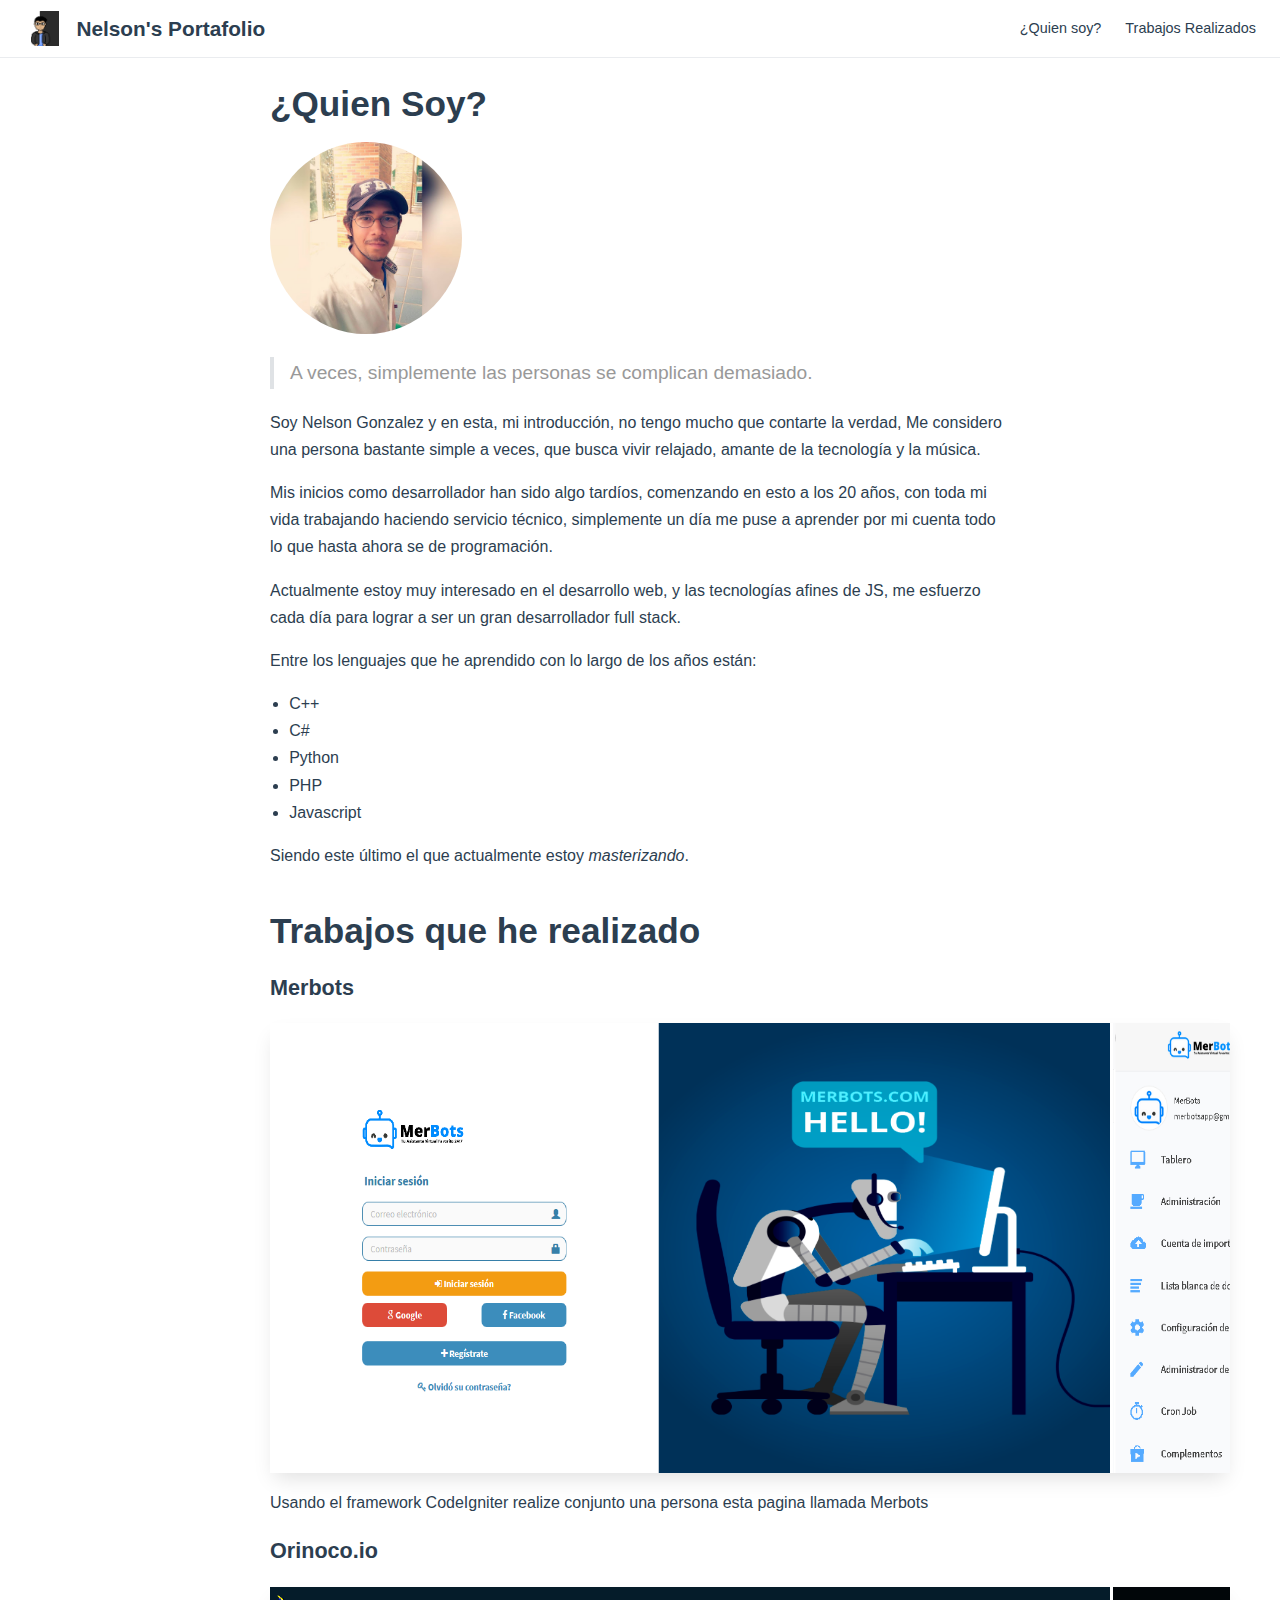
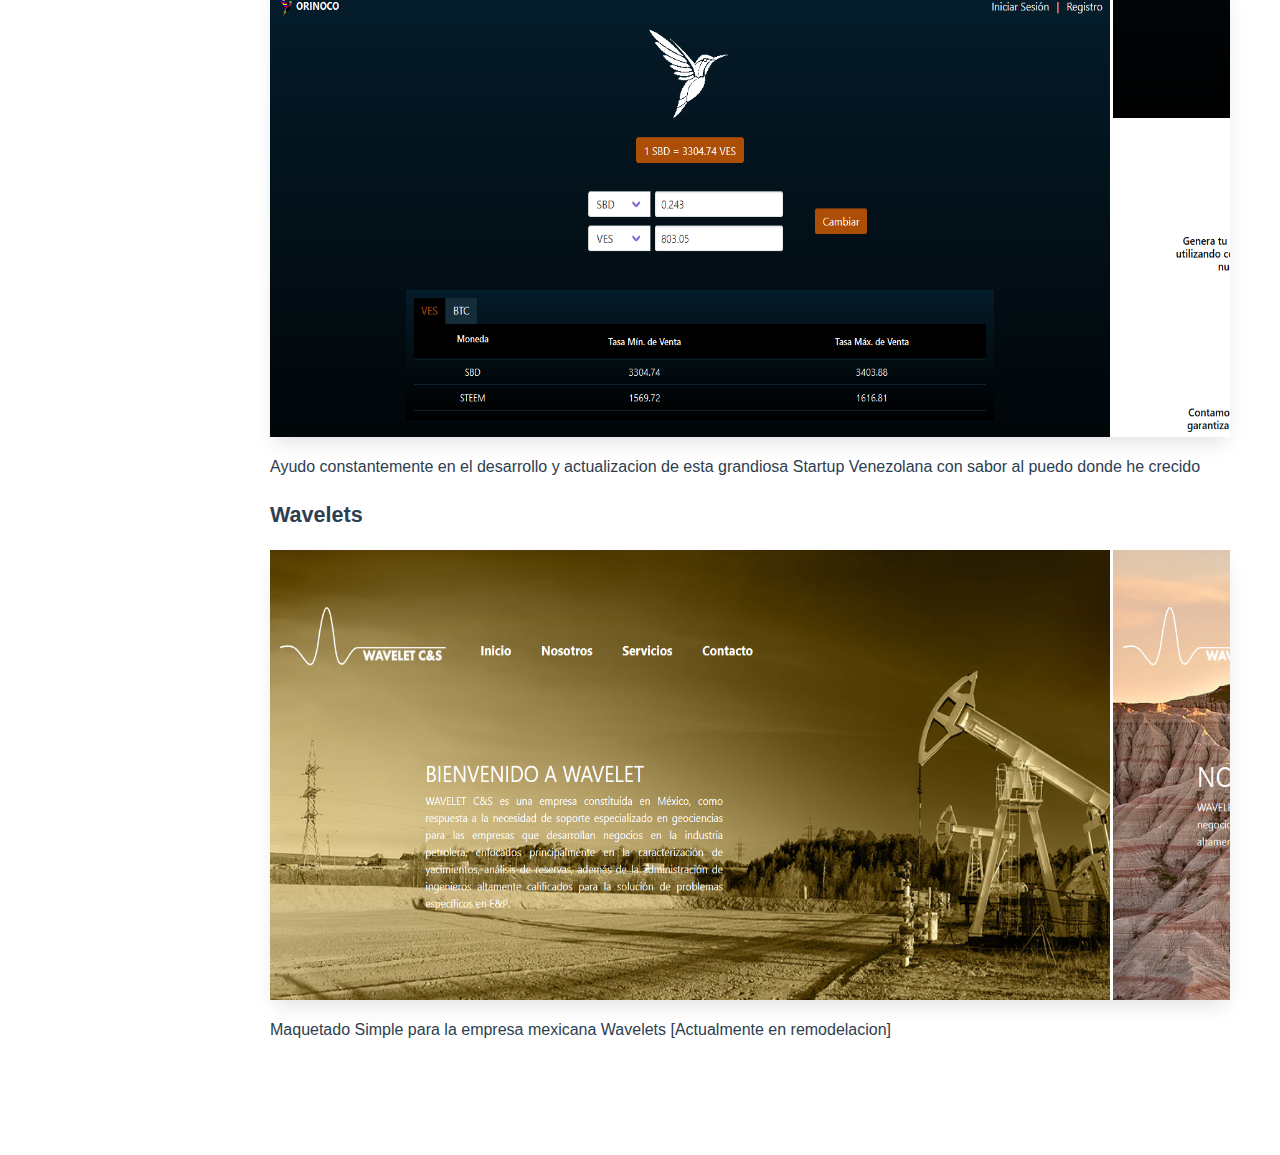
<file: index.html>
<!DOCTYPE html>
<html lang="en-US">
  <head>
    <meta charset="utf-8">
    <meta name="viewport" content="width=device-width,initial-scale=1">
    <title>¿Quien Soy? | Nelson&#39;s Portafolio</title>
    <meta name="description" content="">
    
    
    <link rel="preload" href="/assets/css/0.styles.4dd3f856.css" as="style"><link rel="preload" href="/assets/js/app.1fb35cbd.js" as="script"><link rel="preload" href="/assets/js/5.9b85b4df.js" as="script"><link rel="preload" href="/assets/js/3.26d5407f.js" as="script"><link rel="preload" href="/assets/js/2.82737d0f.js" as="script"><link rel="prefetch" href="/assets/js/4.0422691a.js"><link rel="prefetch" href="/assets/js/6.370ee609.js">
    <link rel="stylesheet" href="/assets/css/0.styles.4dd3f856.css">
  </head>
  <body>
    <div id="app" data-server-rendered="true"><div class="theme-container no-sidebar"><header class="navbar"><div class="sidebar-button"><svg xmlns="http://www.w3.org/2000/svg" aria-hidden="true" role="img" viewBox="0 0 448 512" class="icon"><path fill="currentColor" d="M436 124H12c-6.627 0-12-5.373-12-12V80c0-6.627 5.373-12 12-12h424c6.627 0 12 5.373 12 12v32c0 6.627-5.373 12-12 12zm0 160H12c-6.627 0-12-5.373-12-12v-32c0-6.627 5.373-12 12-12h424c6.627 0 12 5.373 12 12v32c0 6.627-5.373 12-12 12zm0 160H12c-6.627 0-12-5.373-12-12v-32c0-6.627 5.373-12 12-12h424c6.627 0 12 5.373 12 12v32c0 6.627-5.373 12-12 12z"></path></svg></div> <a href="/" class="home-link router-link-exact-active router-link-active"><img src="/logo.png" alt="Nelson's Portafolio" class="logo"> <span class="site-name can-hide">Nelson's Portafolio</span></a> <div class="links" style="max-width:nullpx;"><!----> <nav class="nav-links can-hide"><div class="nav-item"><a href="/#¿quien-soy" class="nav-link">¿Quien soy?</a></div><div class="nav-item"><a href="/#trabajos-que-he-realizado" class="nav-link">Trabajos Realizados</a></div> <!----></nav></div></header> <div class="sidebar-mask"></div> <div class="sidebar"><nav class="nav-links"><div class="nav-item"><a href="/#¿quien-soy" class="nav-link">¿Quien soy?</a></div><div class="nav-item"><a href="/#trabajos-que-he-realizado" class="nav-link">Trabajos Realizados</a></div> <!----></nav>  <!----> </div> <div class="page"> <div class="content"><h1 id="¿quien-soy"><a href="#¿quien-soy" aria-hidden="true" class="header-anchor">#</a> ¿Quien Soy?</h1> <div data-v-25c9a15d><img src="/assets/img/Perfil.23ca8363.jpg" alt="foto" class="perfil" data-v-25c9a15d></div> <blockquote><p>A veces, simplemente las personas se complican demasiado.</p></blockquote> <p>Soy Nelson Gonzalez y en esta, mi introducción, no tengo mucho que contarte la verdad, Me considero una persona bastante simple a veces, que busca vivir relajado, amante de la tecnología y la música.</p> <p>Mis inicios como desarrollador han sido algo tardíos, comenzando en esto a los 20 años, con toda mi vida trabajando haciendo servicio técnico, simplemente un día me puse a aprender por mi cuenta todo lo que hasta ahora se de programación.</p> <p>Actualmente estoy muy interesado en el desarrollo web, y las tecnologías afines de JS, me esfuerzo cada día para lograr a ser un gran desarrollador full stack.</p> <p>Entre los lenguajes que he aprendido con lo largo de los años están:</p> <ul><li>C++</li> <li>C#</li> <li>Python</li> <li>PHP</li> <li>Javascript</li></ul> <p>Siendo este último el que actualmente estoy <em>masterizando</em>.</p> <h1 id="trabajos-que-he-realizado"><a href="#trabajos-que-he-realizado" aria-hidden="true" class="header-anchor">#</a> Trabajos que he realizado</h1> <tbody data-v-519c1f66><div data-v-519c1f66><h3 class="titulo" data-v-519c1f66>Merbots</h3> <div class="imagenes" data-v-519c1f66><div class="slider" data-v-519c1f66><div class="slide-track" data-v-519c1f66><img src="/assets/img/Merbots.ac8926ce.png" alt class="imagen" data-v-519c1f66><img src="/assets/img/Merbots2.8c4ffbb5.png" alt class="imagen" data-v-519c1f66><img src="/assets/img/Merbots3.0368115a.png" alt class="imagen" data-v-519c1f66></div></div></div> <p class="descripcion" data-v-519c1f66>Usando el framework CodeIgniter realize conjunto una persona esta pagina llamada Merbots</p></div><div data-v-519c1f66><h3 class="titulo" data-v-519c1f66>Orinoco.io</h3> <div class="imagenes" data-v-519c1f66><div class="slider" data-v-519c1f66><div class="slide-track" data-v-519c1f66><img src="/assets/img/Orinoco.031fefc5.png" alt class="imagen" data-v-519c1f66><img src="/assets/img/Orinoco2.940811d7.png" alt class="imagen" data-v-519c1f66><img src="/assets/img/Orinoco3.abe27b77.png" alt class="imagen" data-v-519c1f66></div></div></div> <p class="descripcion" data-v-519c1f66>Ayudo constantemente en el desarrollo y actualizacion de esta grandiosa Startup Venezolana con sabor al puedo donde he crecido</p></div><div data-v-519c1f66><h3 class="titulo" data-v-519c1f66>Wavelets</h3> <div class="imagenes" data-v-519c1f66><div class="slider" data-v-519c1f66><div class="slide-track" data-v-519c1f66><img src="/assets/img/Wavele.779b659e.png" alt class="imagen" data-v-519c1f66><img src="/assets/img/Wavele2.c5ef6ca4.jpg" alt class="imagen" data-v-519c1f66><img src="/assets/img/Wavele3.81b0e55e.png" alt class="imagen" data-v-519c1f66></div></div></div> <p class="descripcion" data-v-519c1f66>Maquetado Simple para la empresa mexicana Wavelets [Actualmente en remodelacion]</p></div></tbody></div> <div class="page-edit"><!----> <!----></div> <!----> </div> <!----></div></div>
    <script src="/assets/js/app.1fb35cbd.js" defer></script><script src="/assets/js/5.9b85b4df.js" defer></script><script src="/assets/js/3.26d5407f.js" defer></script><script src="/assets/js/2.82737d0f.js" defer></script>
  </body>
</html>
</file>
<file: assets/css/0.styles.4dd3f856.css>
.home{padding:3.6rem 2rem 0;max-width:960px;margin:0 auto}.home .hero{text-align:center}.home .hero img{max-height:280px;display:block;margin:3rem auto 1.5rem}.home .hero h1{font-size:3rem}.home .hero .action,.home .hero .description,.home .hero h1{margin:1.8rem auto}.home .hero .description{max-width:35rem;font-size:1.6rem;line-height:1.3;color:#6a8bad}.home .hero .action-button{display:inline-block;font-size:1.2rem;color:#fff;background-color:#3eaf7c;padding:.8rem 1.6rem;border-radius:4px;transition:background-color .1s ease;box-sizing:border-box;border-bottom:1px solid #389d70}.home .hero .action-button:hover{background-color:#4abf8a}.home .features{border-top:1px solid #eaecef;padding:1.2rem 0;margin-top:2.5rem;display:flex;flex-wrap:wrap;align-items:flex-start;align-content:stretch;justify-content:space-between}.home .feature{flex-grow:1;flex-basis:30%;max-width:30%}.home .feature h2{font-size:1.4rem;font-weight:500;border-bottom:none;padding-bottom:0;color:#3a5169}.home .feature p{color:#4e6e8e}.home .footer{padding:2.5rem;border-top:1px solid #eaecef;text-align:center;color:#4e6e8e}@media (max-width:719px){.home .features{flex-direction:column}.home .feature{max-width:100%;padding:0 2.5rem}}@media (max-width:419px){.home{padding-left:1.5rem;padding-right:1.5rem}.home .hero img{max-height:210px;margin:2rem auto 1.2rem}.home .hero h1{font-size:2rem}.home .hero .action,.home .hero .description,.home .hero h1{margin:1.2rem auto}.home .hero .description{font-size:1.2rem}.home .hero .action-button{font-size:1rem;padding:.6rem 1.2rem}.home .feature h2{font-size:1.25rem}}@keyframes scroll-data-v-519c1f66{0%{transform:translateX(0)}to{transform:translateX(-1680px)}}.slider[data-v-519c1f66]{background:#fff;box-shadow:0 10px 20px -5px rgba(0,0,0,.125);height:450px;margin:auto;overflow:hidden;position:relative;width:960px}.slider[data-v-519c1f66]:after,.slider[data-v-519c1f66]:before{content:"";height:450px;position:absolute;width:100px;z-index:2}.slider[data-v-519c1f66]:after{right:0;top:0;transform:rotate(180deg)}.slider[data-v-519c1f66]:before{left:0;top:0}.slide-track[data-v-519c1f66]{animation:scroll-data-v-519c1f66 30s linear infinite;display:flex;width:840px}.imagen[data-v-519c1f66]{height:450px;width:100%;margin-right:3px}.search-box{display:inline-block;position:relative;margin-right:1rem}.search-box input{cursor:text;width:10rem;color:#4e6e8e;display:inline-block;border:1px solid #cfd4db;border-radius:2rem;font-size:.9rem;line-height:2rem;padding:0 .5rem 0 2rem;outline:none;transition:all .2s ease;background:#fff url(/assets/img/search.83621669.svg) .6rem .5rem no-repeat;background-size:1rem}.search-box input:focus{cursor:auto;border-color:#3eaf7c}.search-box .suggestions{background:#fff;width:20rem;position:absolute;top:1.5rem;border:1px solid #cfd4db;border-radius:6px;padding:.4rem;list-style-type:none}.search-box .suggestions.align-right{right:0}.search-box .suggestion{line-height:1.4;padding:.4rem .6rem;border-radius:4px;cursor:pointer}.search-box .suggestion a{white-space:normal;color:#5d82a6}.search-box .suggestion a .page-title{font-weight:600}.search-box .suggestion a .header{font-size:.9em;margin-left:.25em}.search-box .suggestion.focused{background-color:#f3f4f5}.search-box .suggestion.focused a{color:#3eaf7c}@media (max-width:959px){.search-box input{cursor:pointer;width:0;border-color:transparent;position:relative}.search-box input:focus{cursor:text;left:0;width:10rem}}@media (max-width:959px) and (min-width:719px){.search-box .suggestions{left:0}}@media (max-width:719px){.search-box{margin-right:0}.search-box input{left:1rem}.search-box .suggestions{right:0}}@media (max-width:419px){.search-box .suggestions{width:calc(100vw - 4rem)}.search-box input:focus{width:8rem}}.dropdown-enter,.dropdown-leave-to{height:0!important}.dropdown-wrapper{cursor:pointer}.dropdown-wrapper .dropdown-title{display:block}.dropdown-wrapper .dropdown-title:hover{border-color:transparent}.dropdown-wrapper .dropdown-title .arrow{vertical-align:middle;margin-top:-1px;margin-left:.4rem}.dropdown-wrapper .nav-dropdown .dropdown-item{color:inherit;line-height:1.7rem}.dropdown-wrapper .nav-dropdown .dropdown-item h4{margin:.45rem 0 0;border-top:1px solid #eee;padding:.45rem 1.5rem 0 1.25rem}.dropdown-wrapper .nav-dropdown .dropdown-item .dropdown-subitem-wrapper{padding:0;list-style:none}.dropdown-wrapper .nav-dropdown .dropdown-item .dropdown-subitem-wrapper .dropdown-subitem{font-size:.9em}.dropdown-wrapper .nav-dropdown .dropdown-item a{display:block;line-height:1.7rem;position:relative;border-bottom:none;font-weight:400;margin-bottom:0;padding:0 1.5rem 0 1.25rem}.dropdown-wrapper .nav-dropdown .dropdown-item a.router-link-active,.dropdown-wrapper .nav-dropdown .dropdown-item a:hover{color:#3eaf7c}.dropdown-wrapper .nav-dropdown .dropdown-item a.router-link-active:after{content:"";width:0;height:0;border-left:5px solid #3eaf7c;border-top:3px solid transparent;border-bottom:3px solid transparent;position:absolute;top:calc(50% - 2px);left:9px}.dropdown-wrapper .nav-dropdown .dropdown-item:first-child h4{margin-top:0;padding-top:0;border-top:0}@media (max-width:719px){.dropdown-wrapper.open .dropdown-title{margin-bottom:.5rem}.dropdown-wrapper .nav-dropdown{transition:height .1s ease-out;overflow:hidden}.dropdown-wrapper .nav-dropdown .dropdown-item h4{border-top:0;margin-top:0;padding-top:0}.dropdown-wrapper .nav-dropdown .dropdown-item>a,.dropdown-wrapper .nav-dropdown .dropdown-item h4{font-size:15px;line-height:2rem}.dropdown-wrapper .nav-dropdown .dropdown-item .dropdown-subitem{font-size:14px;padding-left:1rem}}@media (min-width:719px){.dropdown-wrapper{height:1.8rem}.dropdown-wrapper:hover .nav-dropdown{display:block!important}.dropdown-wrapper .dropdown-title .arrow{border-left:4px solid transparent;border-right:4px solid transparent;border-top:6px solid #ccc;border-bottom:0}.dropdown-wrapper .nav-dropdown{display:none;height:auto!important;box-sizing:border-box;max-height:calc(100vh - 2.7rem);overflow-y:auto;position:absolute;top:100%;right:0;background-color:#fff;padding:.6rem 0;border:1px solid #ddd;border-bottom-color:#ccc;text-align:left;border-radius:.25rem;white-space:nowrap;margin:0}}.nav-links{display:inline-block}.nav-links a{line-height:1.4rem;color:inherit}.nav-links a.router-link-active,.nav-links a:hover{color:#3eaf7c}.nav-links .nav-item{position:relative;display:inline-block;margin-left:1.5rem;line-height:2rem}.nav-links .nav-item:first-child{margin-left:0}.nav-links .repo-link{margin-left:1.5rem}@media (max-width:719px){.nav-links .nav-item,.nav-links .repo-link{margin-left:0}}@media (min-width:719px){.nav-links a.router-link-active,.nav-links a:hover{color:#2c3e50}.nav-item>a:not(.external).router-link-active,.nav-item>a:not(.external):hover{margin-bottom:-2px;border-bottom:2px solid #46bd87}}.navbar{padding:.7rem 1.5rem;line-height:2.2rem;position:relative}.navbar a,.navbar img,.navbar span{display:inline-block}.navbar .logo{height:2.2rem;min-width:2.2rem;margin-right:.8rem;vertical-align:top}.navbar .site-name{font-size:1.3rem;font-weight:600;color:#2c3e50;position:relative}.navbar .links{padding-left:1.5rem;box-sizing:border-box;background-color:#fff;white-space:nowrap;font-size:.9rem;position:absolute;right:1.5rem;top:.7rem;display:flex}.navbar .links .search-box{flex:0 0 auto;vertical-align:top}.navbar .links .nav-links{flex:1}@media (max-width:719px){.navbar{padding-left:4rem}.navbar .can-hide{display:none}.navbar .links{padding-left:1.5rem}}.page-edit,.page-nav{max-width:740px;margin:0 auto;padding:2rem 2.5rem}@media (max-width:959px){.page-edit,.page-nav{padding:2rem}}@media (max-width:419px){.page-edit,.page-nav{padding:1.5rem}}.page{padding-bottom:2rem}.page-edit{padding-top:1rem;padding-bottom:1rem;overflow:auto}.page-edit .edit-link{display:inline-block}.page-edit .edit-link a{color:#4e6e8e;margin-right:.25rem}.page-edit .last-updated{float:right;font-size:.9em}.page-edit .last-updated .prefix{font-weight:500;color:#4e6e8e}.page-edit .last-updated .time{font-weight:400;color:#aaa}.page-nav{padding-top:1rem;padding-bottom:0}.page-nav .inner{min-height:2rem;margin-top:0;border-top:1px solid #eaecef;padding-top:1rem;overflow:auto}.page-nav .next{float:right}@media (max-width:719px){.page-edit .edit-link{margin-bottom:.5rem}.page-edit .last-updated{font-size:.8em;float:none;text-align:left}}.sidebar .sidebar-sub-headers{padding-left:1rem;font-size:.95em}a.sidebar-link{font-weight:400;display:inline-block;color:#2c3e50;border-left:.25rem solid transparent;padding:.35rem 1rem .35rem 1.25rem;line-height:1.4;width:100%;box-sizing:border-box}a.sidebar-link:hover{color:#3eaf7c}a.sidebar-link.active{font-weight:600;color:#3eaf7c;border-left-color:#3eaf7c}.sidebar-group a.sidebar-link{padding-left:2rem}.sidebar-sub-headers a.sidebar-link{padding-top:.25rem;padding-bottom:.25rem;border-left:none}.sidebar-sub-headers a.sidebar-link.active{font-weight:500}.sidebar-button{display:none;width:1.25rem;height:1.25rem;position:absolute;padding:.6rem;top:.6rem;left:1rem}.sidebar-button .icon{display:block;width:1.25rem;height:1.25rem}@media (max-width:719px){.sidebar-button{display:block}}.sidebar ul{padding:0;margin:0;list-style-type:none}.sidebar a{display:inline-block}.sidebar .nav-links{display:none;border-bottom:1px solid #eaecef;padding:.5rem 0 .75rem 0}.sidebar .nav-links a{font-weight:600}.sidebar .nav-links .nav-item,.sidebar .nav-links .repo-link{display:block;line-height:1.25rem;font-size:1.1em;padding:.5rem 0 .5rem 1.5rem}.sidebar .sidebar-links{padding:1.5rem 0}@media (max-width:719px){.sidebar .nav-links{display:block}.sidebar .nav-links .dropdown-wrapper .nav-dropdown .dropdown-item a.router-link-active:after{top:calc(1rem - 2px)}.sidebar .sidebar-links{padding:1rem 0}}.sw-update-popup{position:fixed;right:1em;bottom:1em;padding:1em;border:1px solid #3eaf7c;border-radius:3px;background:#fff;box-shadow:0 4px 16px rgba(0,0,0,.5);text-align:center}.sw-update-popup button{margin-top:.5em;padding:.25em 2em}.sw-update-popup-enter-active,.sw-update-popup-leave-active{transition:opacity .3s,transform .3s}.sw-update-popup-enter,.sw-update-popup-leave-to{opacity:0;transform:translateY(50%) scale(.5)}code[class*=language-],pre[class*=language-]{color:#ccc;background:none;font-family:Consolas,Monaco,Andale Mono,Ubuntu Mono,monospace;font-size:1em;text-align:left;white-space:pre;word-spacing:normal;word-break:normal;word-wrap:normal;line-height:1.5;-moz-tab-size:4;-o-tab-size:4;tab-size:4;-webkit-hyphens:none;-ms-hyphens:none;hyphens:none}pre[class*=language-]{padding:1em;margin:.5em 0;overflow:auto}:not(pre)>code[class*=language-],pre[class*=language-]{background:#2d2d2d}:not(pre)>code[class*=language-]{padding:.1em;border-radius:.3em;white-space:normal}.token.block-comment,.token.cdata,.token.comment,.token.doctype,.token.prolog{color:#999}.token.punctuation{color:#ccc}.token.attr-name,.token.deleted,.token.namespace,.token.tag{color:#e2777a}.token.function-name{color:#6196cc}.token.boolean,.token.function,.token.number{color:#f08d49}.token.class-name,.token.constant,.token.property,.token.symbol{color:#f8c555}.token.atrule,.token.builtin,.token.important,.token.keyword,.token.selector{color:#cc99cd}.token.attr-value,.token.char,.token.regex,.token.string,.token.variable{color:#7ec699}.token.entity,.token.operator,.token.url{color:#67cdcc}.token.bold,.token.important{font-weight:700}.token.italic{font-style:italic}.token.entity{cursor:help}.token.inserted{color:green}#nprogress{pointer-events:none}#nprogress .bar{background:#3eaf7c;position:fixed;z-index:1031;top:0;left:0;width:100%;height:2px}#nprogress .peg{display:block;position:absolute;right:0;width:100px;height:100%;box-shadow:0 0 10px #3eaf7c,0 0 5px #3eaf7c;opacity:1;transform:rotate(3deg) translateY(-4px)}#nprogress .spinner{display:block;position:fixed;z-index:1031;top:15px;right:15px}#nprogress .spinner-icon{width:18px;height:18px;box-sizing:border-box;border:2px solid transparent;border-top-color:#3eaf7c;border-left-color:#3eaf7c;border-radius:50%;animation:nprogress-spinner .4s linear infinite}.nprogress-custom-parent{overflow:hidden;position:relative}.nprogress-custom-parent #nprogress .bar,.nprogress-custom-parent #nprogress .spinner{position:absolute}@keyframes nprogress-spinner{0%{transform:rotate(0deg)}to{transform:rotate(1turn)}}.content code{color:#476582;padding:.25rem .5rem;margin:0;font-size:.85em;background-color:rgba(27,31,35,.05);border-radius:3px}.content pre,.content pre[class*=language-]{line-height:1.4;padding:1.25rem 1.5rem;margin:.85rem 0;background-color:#282c34;border-radius:6px;overflow:auto}.content pre[class*=language-] code,.content pre code{color:#fff;padding:0;background-color:transparent;border-radius:0}div[class*=language-]{position:relative;background-color:#282c34;border-radius:6px}div[class*=language-] .highlight-lines{user-select:none;padding-top:1.3rem;position:absolute;top:0;left:0;width:100%;line-height:1.4}div[class*=language-] .highlight-lines .highlighted{background-color:rgba(0,0,0,.66)}div[class*=language-] pre,div[class*=language-] pre[class*=language-]{background:transparent;position:relative;z-index:1}div[class*=language-]:before{position:absolute;z-index:3;top:.8em;right:1em;font-size:.75rem;color:hsla(0,0%,100%,.4)}div[class*=language-]:not(.line-numbers-mode) .line-numbers-wrapper{display:none}div[class*=language-].line-numbers-mode .highlight-lines .highlighted{position:relative}div[class*=language-].line-numbers-mode .highlight-lines .highlighted:before{content:" ";position:absolute;z-index:3;left:0;top:0;display:block;width:3.5rem;height:100%;background-color:rgba(0,0,0,.66)}div[class*=language-].line-numbers-mode pre{padding-left:4.5rem;vertical-align:middle}div[class*=language-].line-numbers-mode .line-numbers-wrapper{position:absolute;top:0;width:3.5rem;text-align:center;color:hsla(0,0%,100%,.3);padding:1.25rem 0;line-height:1.4}div[class*=language-].line-numbers-mode .line-numbers-wrapper br{user-select:none}div[class*=language-].line-numbers-mode .line-numbers-wrapper .line-number{position:relative;z-index:4;user-select:none;font-size:.85em}div[class*=language-].line-numbers-mode:after{content:"";position:absolute;z-index:2;top:0;left:0;width:3.5rem;height:100%;border-radius:6px 0 0 6px;border-right:1px solid rgba(0,0,0,.66);background-color:#282c34}div[class~=language-js]:before{content:"js"}div[class~=language-ts]:before{content:"ts"}div[class~=language-html]:before{content:"html"}div[class~=language-md]:before{content:"md"}div[class~=language-vue]:before{content:"vue"}div[class~=language-css]:before{content:"css"}div[class~=language-sass]:before{content:"sass"}div[class~=language-scss]:before{content:"scss"}div[class~=language-less]:before{content:"less"}div[class~=language-stylus]:before{content:"stylus"}div[class~=language-go]:before{content:"go"}div[class~=language-java]:before{content:"java"}div[class~=language-c]:before{content:"c"}div[class~=language-sh]:before{content:"sh"}div[class~=language-yaml]:before{content:"yaml"}div[class~=language-py]:before{content:"py"}div[class~=language-javascript]:before{content:"js"}div[class~=language-typescript]:before{content:"ts"}div[class~=language-markup]:before{content:"html"}div[class~=language-markdown]:before{content:"md"}div[class~=language-json]:before{content:"json"}div[class~=language-ruby]:before{content:"rb"}div[class~=language-python]:before{content:"py"}div[class~=language-bash]:before{content:"sh"}.custom-block .custom-block-title{font-weight:600;margin-bottom:-.4rem}.custom-block.danger,.custom-block.tip,.custom-block.warning{padding:.1rem 1.5rem;border-left-width:.5rem;border-left-style:solid;margin:1rem 0}.custom-block.tip{background-color:#f3f5f7;border-color:#42b983}.custom-block.warning{background-color:rgba(255,229,100,.3);border-color:#e7c000;color:#6b5900}.custom-block.warning .custom-block-title{color:#b29400}.custom-block.warning a{color:#2c3e50}.custom-block.danger{background-color:#ffe6e6;border-color:#c00;color:#4d0000}.custom-block.danger .custom-block-title{color:#900}.custom-block.danger a{color:#2c3e50}.arrow{display:inline-block;width:0;height:0}.arrow.up{border-bottom:6px solid #ccc}.arrow.down,.arrow.up{border-left:4px solid transparent;border-right:4px solid transparent}.arrow.down{border-top:6px solid #ccc}.arrow.right{border-left:6px solid #ccc}.arrow.left,.arrow.right{border-top:4px solid transparent;border-bottom:4px solid transparent}.arrow.left{border-right:6px solid #ccc}.content:not(.custom){max-width:740px;margin:0 auto;padding:2rem 2.5rem}@media (max-width:959px){.content:not(.custom){padding:2rem}}@media (max-width:419px){.content:not(.custom){padding:1.5rem}}.table-of-contents .badge{vertical-align:middle}body,html{padding:0;margin:0;scroll-behavior:smooth}body{font-family:-apple-system,BlinkMacSystemFont,Segoe UI,Roboto,Oxygen,Ubuntu,Cantarell,Fira Sans,Droid Sans,Helvetica Neue,sans-serif;-webkit-font-smoothing:antialiased;-moz-osx-font-smoothing:grayscale;font-size:16px;color:#2c3e50}.page{padding-left:20rem}.navbar{z-index:20;right:0;height:3.6rem;background-color:#fff;box-sizing:border-box;border-bottom:1px solid #eaecef}.navbar,.sidebar-mask{position:fixed;top:0;left:0}.sidebar-mask{z-index:9;width:100vw;height:100vh;display:none}.sidebar{font-size:15px;background-color:#fff;width:20rem;position:fixed;z-index:10;margin:0;top:3.6rem;left:0;bottom:0;box-sizing:border-box;border-right:1px solid #eaecef;overflow-y:auto}.content:not(.custom)>:first-child{margin-top:3.6rem}.content:not(.custom) a:hover{text-decoration:underline}.content:not(.custom) p.demo{padding:1rem 1.5rem;border:1px solid #ddd;border-radius:4px}.content:not(.custom) img{max-width:100%}.content.custom{padding:0;margin:0}.content.custom img{max-width:100%}a{font-weight:500;text-decoration:none}a,p a code{color:#3eaf7c}p a code{font-weight:400}kbd{background:#eee;border:.15rem solid #ddd;border-bottom:.25rem solid #ddd;border-radius:.15rem;padding:0 .15em}blockquote{font-size:1.2rem;color:#999;border-left:.25rem solid #dfe2e5;margin-left:0;padding-left:1rem}ol,ul{padding-left:1.2em}strong{font-weight:600}h1,h2,h3,h4,h5,h6{font-weight:600;line-height:1.25}.content:not(.custom)>h1,.content:not(.custom)>h2,.content:not(.custom)>h3,.content:not(.custom)>h4,.content:not(.custom)>h5,.content:not(.custom)>h6{margin-top:-3.1rem;padding-top:4.6rem;margin-bottom:0}.content:not(.custom)>h1:first-child,.content:not(.custom)>h2:first-child,.content:not(.custom)>h3:first-child,.content:not(.custom)>h4:first-child,.content:not(.custom)>h5:first-child,.content:not(.custom)>h6:first-child{margin-top:-1.5rem;margin-bottom:1rem}.content:not(.custom)>h1:first-child+.custom-block,.content:not(.custom)>h1:first-child+p,.content:not(.custom)>h1:first-child+pre,.content:not(.custom)>h2:first-child+.custom-block,.content:not(.custom)>h2:first-child+p,.content:not(.custom)>h2:first-child+pre,.content:not(.custom)>h3:first-child+.custom-block,.content:not(.custom)>h3:first-child+p,.content:not(.custom)>h3:first-child+pre,.content:not(.custom)>h4:first-child+.custom-block,.content:not(.custom)>h4:first-child+p,.content:not(.custom)>h4:first-child+pre,.content:not(.custom)>h5:first-child+.custom-block,.content:not(.custom)>h5:first-child+p,.content:not(.custom)>h5:first-child+pre,.content:not(.custom)>h6:first-child+.custom-block,.content:not(.custom)>h6:first-child+p,.content:not(.custom)>h6:first-child+pre{margin-top:2rem}h1:hover .header-anchor,h2:hover .header-anchor,h3:hover .header-anchor,h4:hover .header-anchor,h5:hover .header-anchor,h6:hover .header-anchor{opacity:1}h1{font-size:2.2rem}h2{font-size:1.65rem;padding-bottom:.3rem;border-bottom:1px solid #eaecef}h3{font-size:1.35rem}a.header-anchor{font-size:.85em;float:left;margin-left:-.87em;padding-right:.23em;margin-top:.125em;opacity:0}a.header-anchor:hover{text-decoration:none}.line-number,code,kbd{font-family:source-code-pro,Menlo,Monaco,Consolas,Courier New,monospace}ol,p,ul{line-height:1.7}hr{border:0;border-top:1px solid #eaecef}table{border-collapse:collapse;margin:1rem 0;display:block;overflow-x:auto}tr{border-top:1px solid #dfe2e5}tr:nth-child(2n){background-color:#f6f8fa}td,th{border:1px solid #dfe2e5;padding:.6em 1em}.custom-layout{padding-top:3.6rem}.theme-container.sidebar-open .sidebar-mask{display:block}.theme-container.no-navbar .content:not(.custom)>h1,.theme-container.no-navbar h2,.theme-container.no-navbar h3,.theme-container.no-navbar h4,.theme-container.no-navbar h5,.theme-container.no-navbar h6{margin-top:1.5rem;padding-top:0}.theme-container.no-navbar .sidebar{top:0}.theme-container.no-navbar .custom-layout{padding-top:0}@media (min-width:720px){.theme-container.no-sidebar .sidebar{display:none}.theme-container.no-sidebar .page{padding-left:0}}@media (max-width:959px){.sidebar{font-size:15px;width:16.4rem}.page{padding-left:16.4rem}}@media (max-width:719px){.sidebar{top:0;padding-top:3.6rem;transform:translateX(-100%);transition:transform .2s ease}.page{padding-left:0}.theme-container.sidebar-open .sidebar{transform:translateX(0)}.theme-container.no-navbar .sidebar{padding-top:0}}@media (max-width:419px){h1{font-size:1.9rem}.content div[class*=language-]{margin:.85rem -1.5rem;border-radius:0}}.icon.outbound{color:#aaa;display:inline-block}.badge[data-v-79c83af0]{display:inline-block;font-size:14px;height:18px;line-height:18px;border-radius:3px;padding:0 6px;color:#fff;margin-right:5px;background-color:#42b983}.badge.middle[data-v-79c83af0]{vertical-align:middle}.badge.top[data-v-79c83af0]{vertical-align:top}.badge.green[data-v-79c83af0],.badge.tip[data-v-79c83af0]{background-color:#42b983}.badge.error[data-v-79c83af0]{background-color:#da5961}.badge.warn[data-v-79c83af0],.badge.warning[data-v-79c83af0],.badge.yellow[data-v-79c83af0]{background-color:#e7c000}.perfil[data-v-25c9a15d]{border-radius:360px;width:12em}.sidebar-group:not(.first){margin-top:1em}.sidebar-group .sidebar-group{padding-left:.5em}.sidebar-group:not(.collapsable) .sidebar-heading{cursor:auto;color:inherit}.sidebar-heading{color:#999;transition:color .15s ease;cursor:pointer;font-size:1.1em;font-weight:700;padding:0 1.5rem;margin-top:0;margin-bottom:.5rem}.sidebar-heading.open,.sidebar-heading:hover{color:inherit}.sidebar-heading .arrow{position:relative;top:-.12em;left:.5em}.sidebar-heading:.open .arrow{top:-.18em}.sidebar-group-items{transition:height .1s ease-out;overflow:hidden}
</file>
